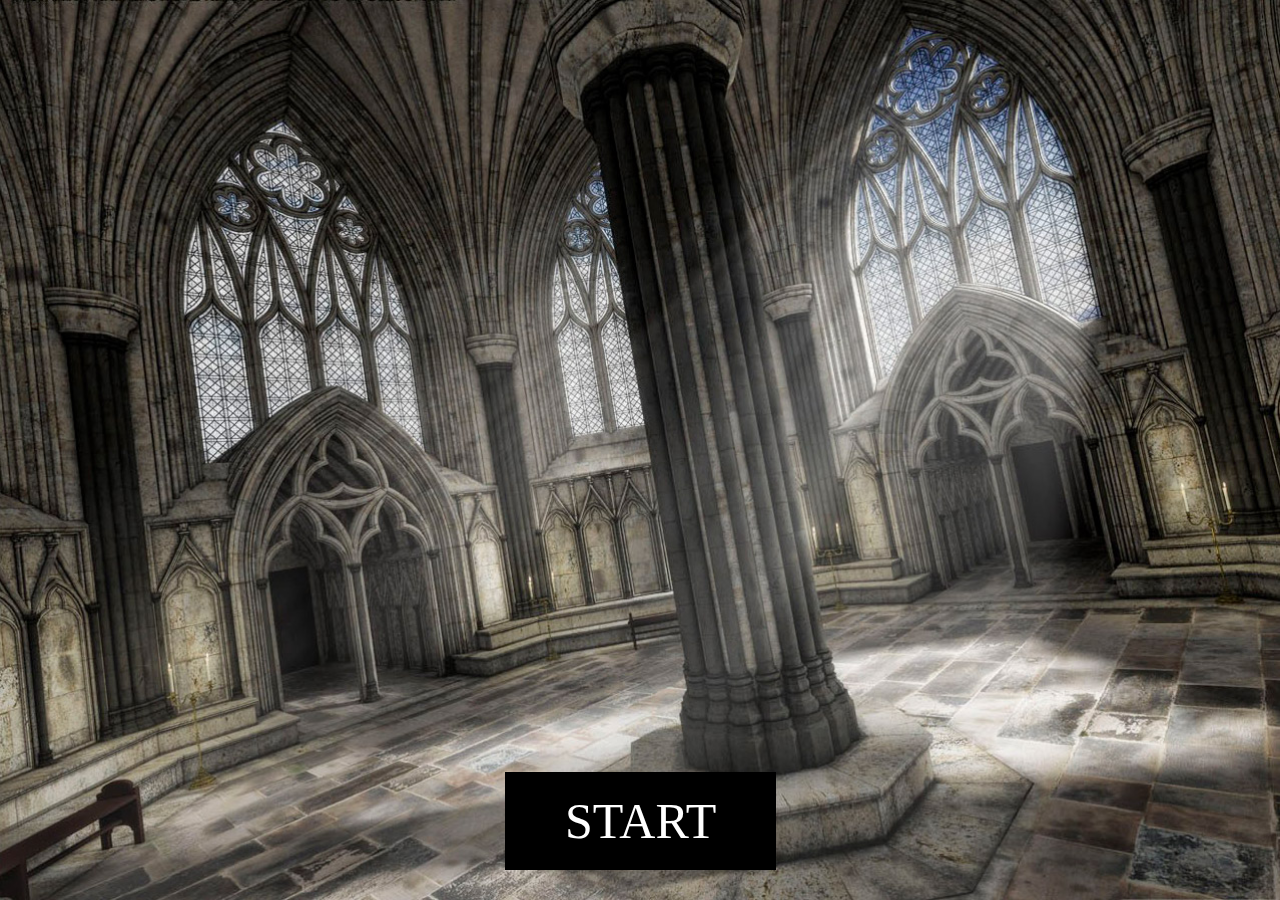
<file: GameControl/Web/index.html>
<!DOCTYPE html>
<html lang="en">
<head>
    <meta charset="utf-8" />
    <title>Game Control</title>
    
    <link rel="stylesheet" href="Content/index.css">
    
</head>
<body>
    <div id="screen">
        <a id="button" href="Views/StartPage/StartPage.html">START</a>        
    </div>
</body>
</html>
</file>
<file: GameControl/Web/Content/index.css>
body{
    margin: 0;    
    background-image: url(../Views/img/Backgrond.jpg);
    background-size: 100% 100%;
    background-attachment: fixed;    
}

#screen{
    width: 100%;
    height: 100%;    
    position: fixed;
    text-align: center;
}

#button{
    text-decoration: none;
    color: #fff;
    background-color: #000;
    padding: 20px 60px;    
    font-size: 50px;
    position: fixed;
    bottom: 30px;
    margin-left: -135px;
}

width: 517px;
    height: 300px;
    position: fixed;
    top: 50%;
    left: 50%;
    z-index: 1001;    
    margin-left:-258px;
    margin-top: -150px;
    background-color: #FFF;
    padding: 10px;
    display: none;
</file>
